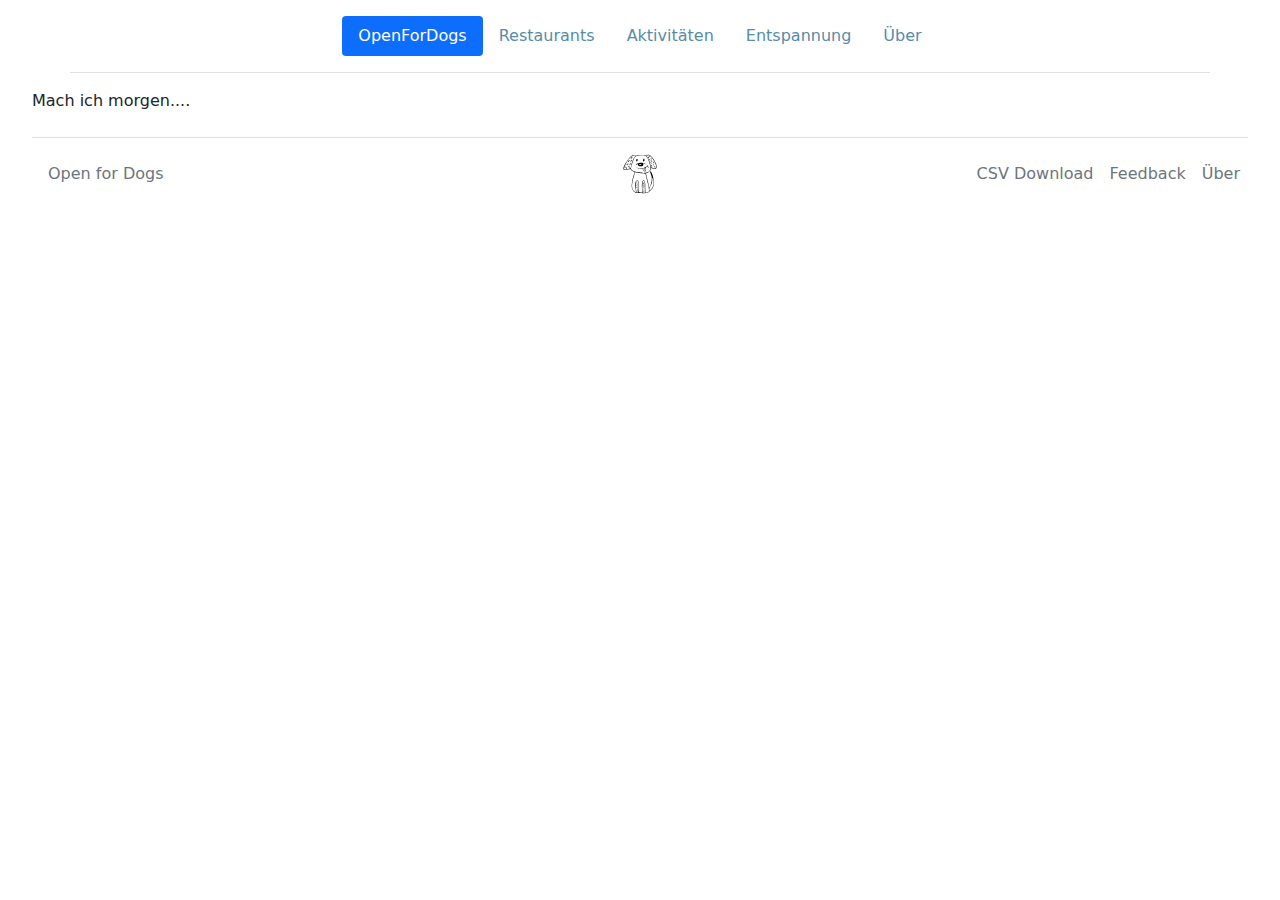
<file: about.html>
<!DOCTYPE html>
<html>
<head>
    <title>Open for Dogs - Jena</title>
    <meta name="description" content="Auflistung hundefreundlicher Restaurants in und um Jena.">
    <meta name="og:title" property="og:title" content="Open for Dogs - Jena- Auflistung hundefreundlicher Restaurants in und um Jena.">
    <meta name="robots" content="index, follow">
    <link rel="stylesheet" href="./libs/bootstrap-5.0.2/css/bootstrap.css">
    <link rel="stylesheet" href="./style.css">
    <script src="./libs/bootstrap-5.0.2/js/bootstrap.js"></script>
</head>
<div id="header" class="container border-bottom">
    <header class="d-flex justify-content-center py-3">
        <ul class="nav nav-pills">
        <li class="nav-item"><a href="./index.html" class="nav-link active" aria-current="page">OpenForDogs</a></li>
        <li class="nav-item"><a href="./restaurants.html" class="nav-link">Restaurants</a></li>
        <li class="nav-item"><a href="./activity.html" class="nav-link">Aktivitäten</a></li>
        <li class="nav-item"><a href="./empty.html" class="nav-link">Entspannung</a></li>
        <li class="nav-item"><a href="#" class="nav-link">Über</a></li>
        </ul>
    </header>
</div>

<body>
Mach ich morgen....

<footer class="d-flex flex-wrap justify-content-between align-items-center py-3 my-4 border-top">
    <p class="col-md-4 mb-0 text-muted"><a href="./index.html" class="nav-link text-muted">Open for Dogs</a></p>

    <a href="/" class="col-md-4 d-flex align-items-center justify-content-center mb-3 mb-md-0 me-md-auto link-dark text-decoration-none">
        <img src="./media/dogDoodleDrawing.svg" class="img-responsive filter-white" style="width: 40px;" alt="Websitelogo">
    </a>

    <ul class="nav col-md-4 justify-content-end">
        <li class="nav-item"><a href="https://raw.githubusercontent.com/Java-Fish/OpenForDogs/main/data.csv" class="nav-link px-2 text-muted">CSV Download</a></li>
        <li class="nav-item"><a href="mailto:craven_mascots_0x@icloud.com" class="nav-link px-2 text-muted">Feedback</a></li>
        <li class="nav-item"><a href="./about.html" class="nav-link px-2 text-muted">Über</a></li>
    </ul>
</footer>
</body>
</html>
</file>
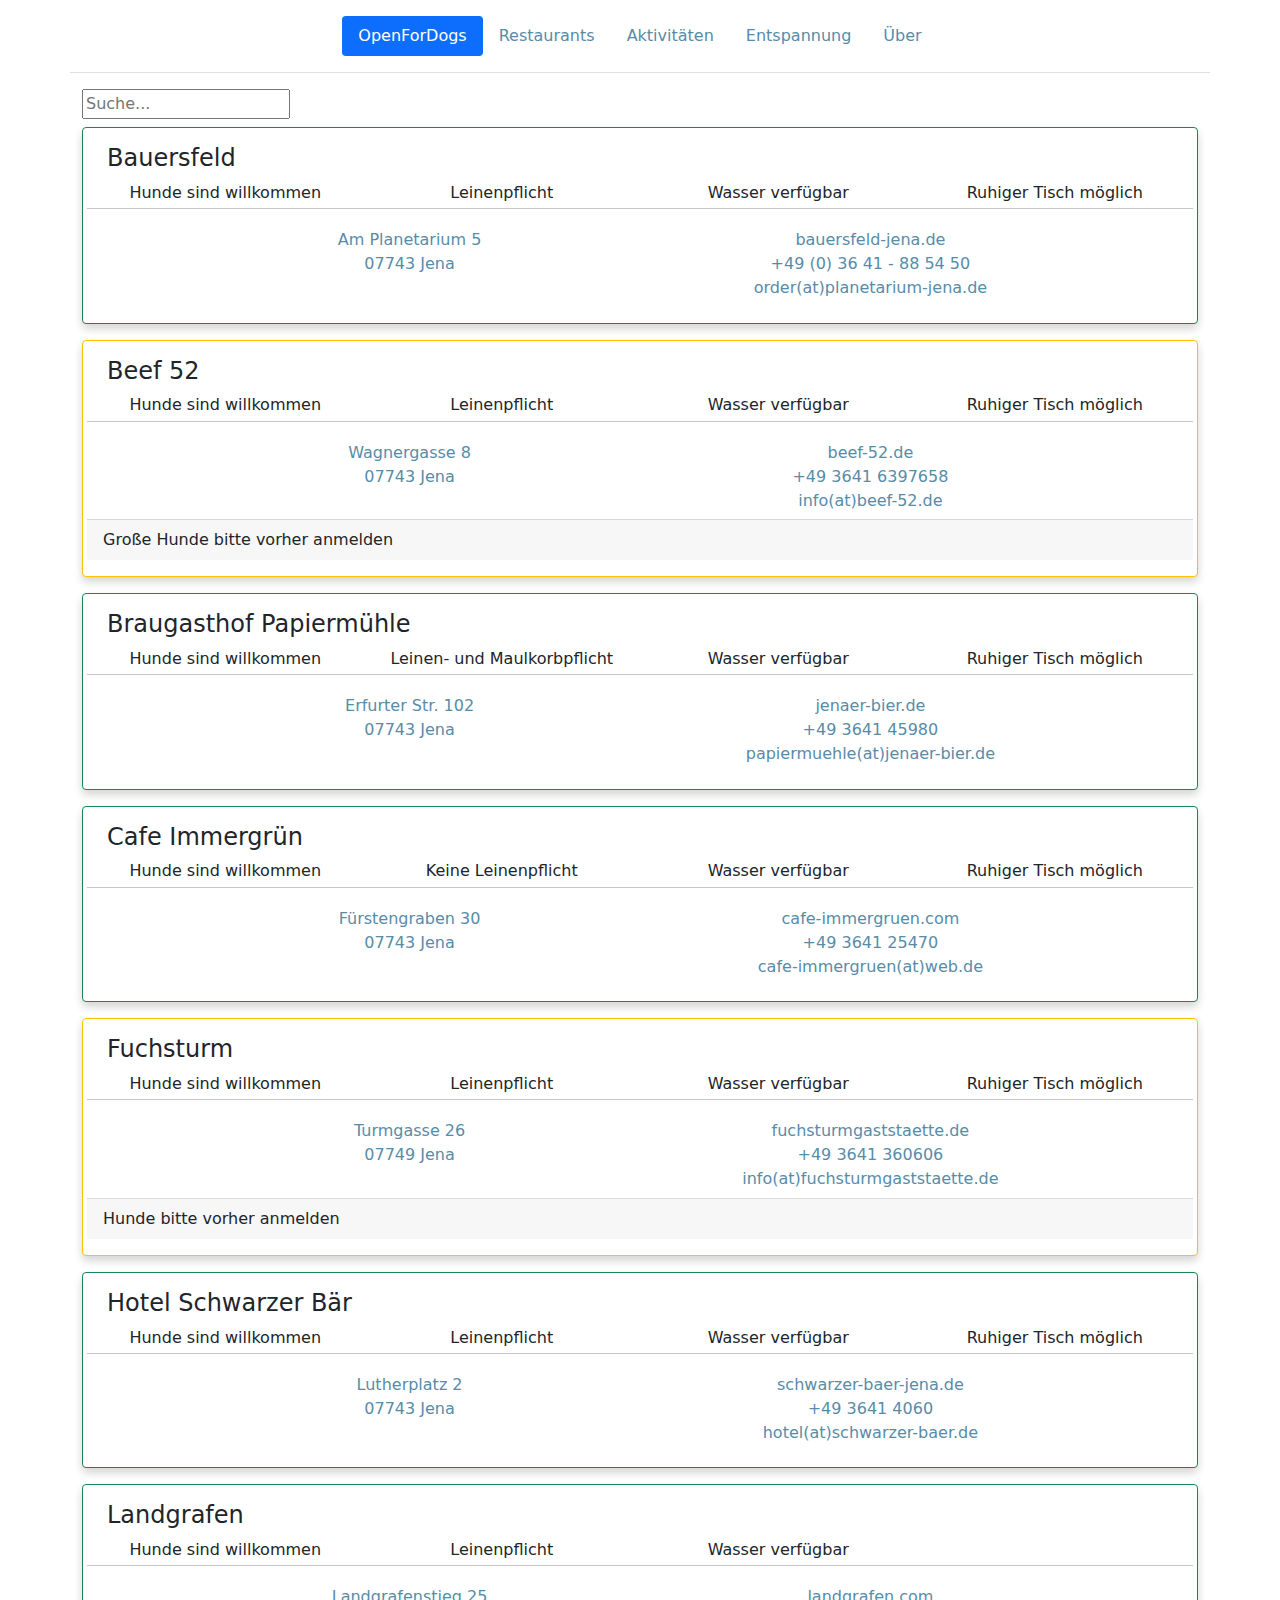
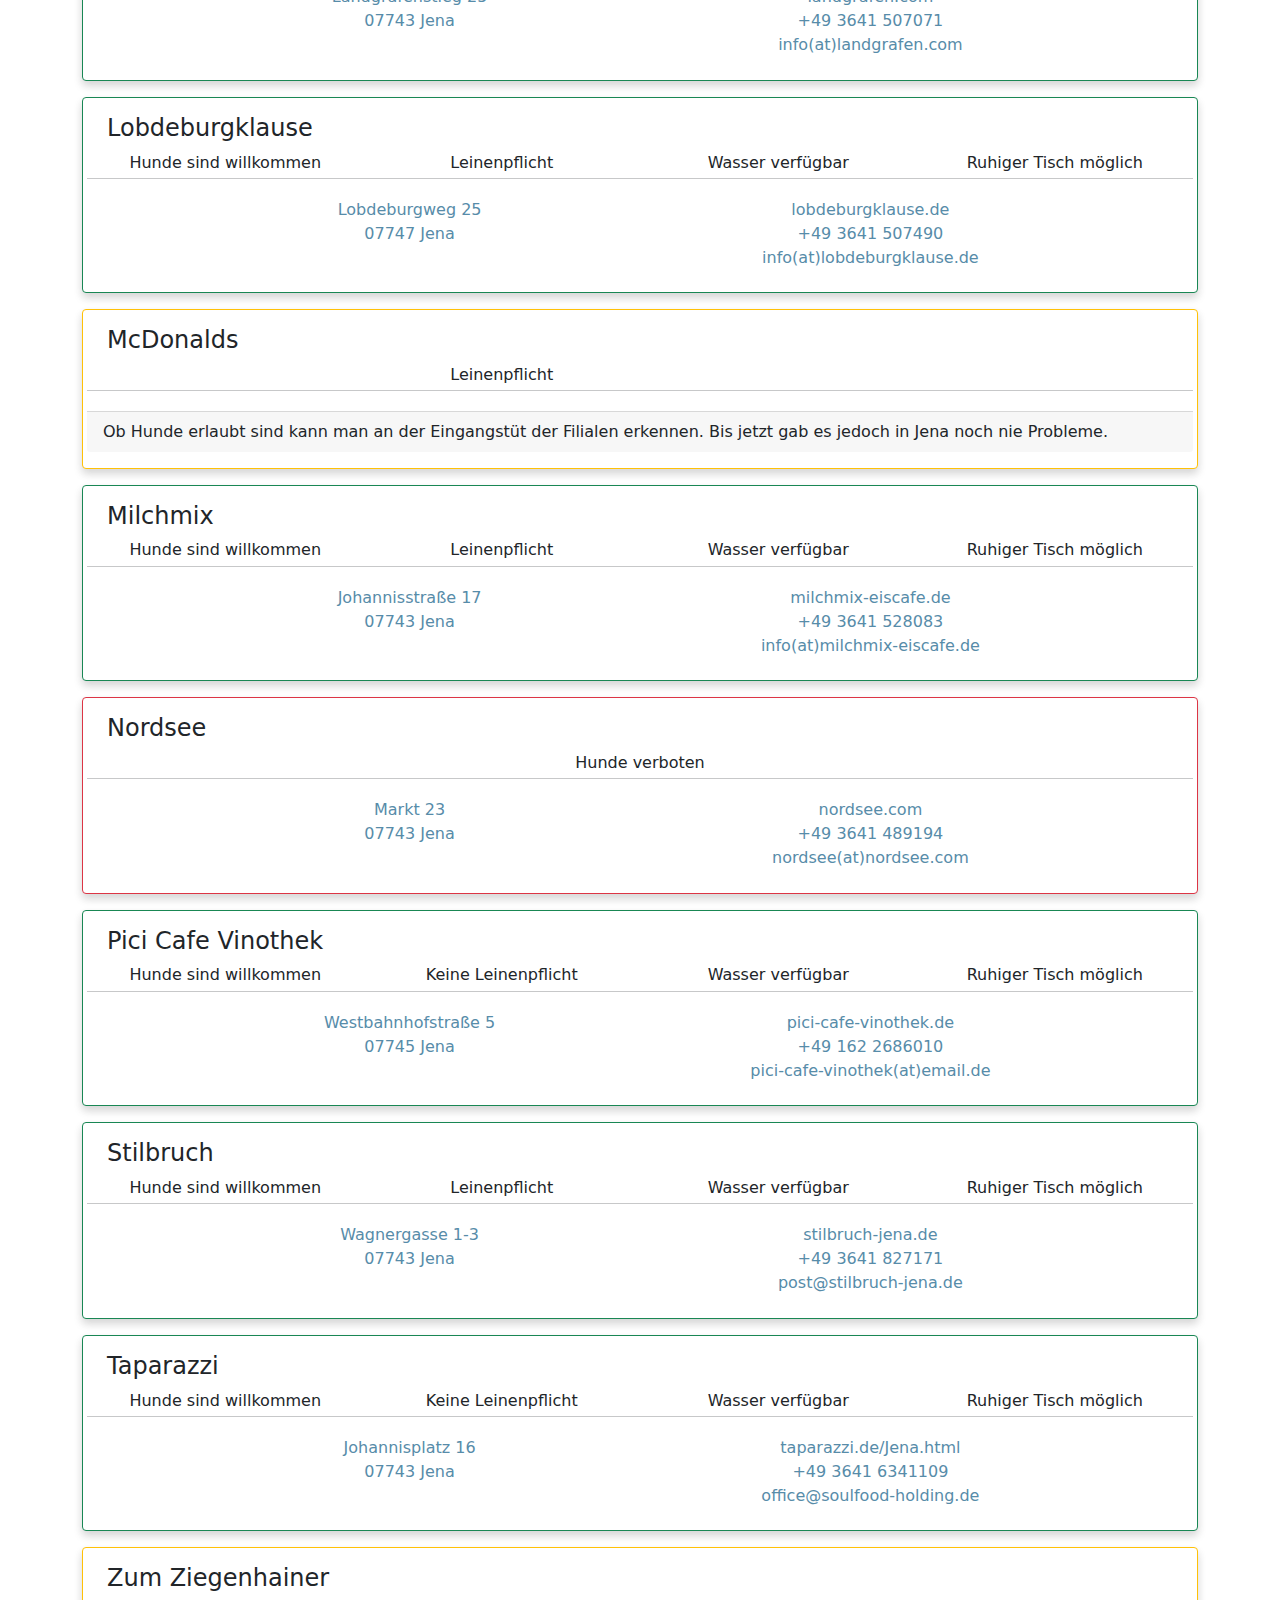
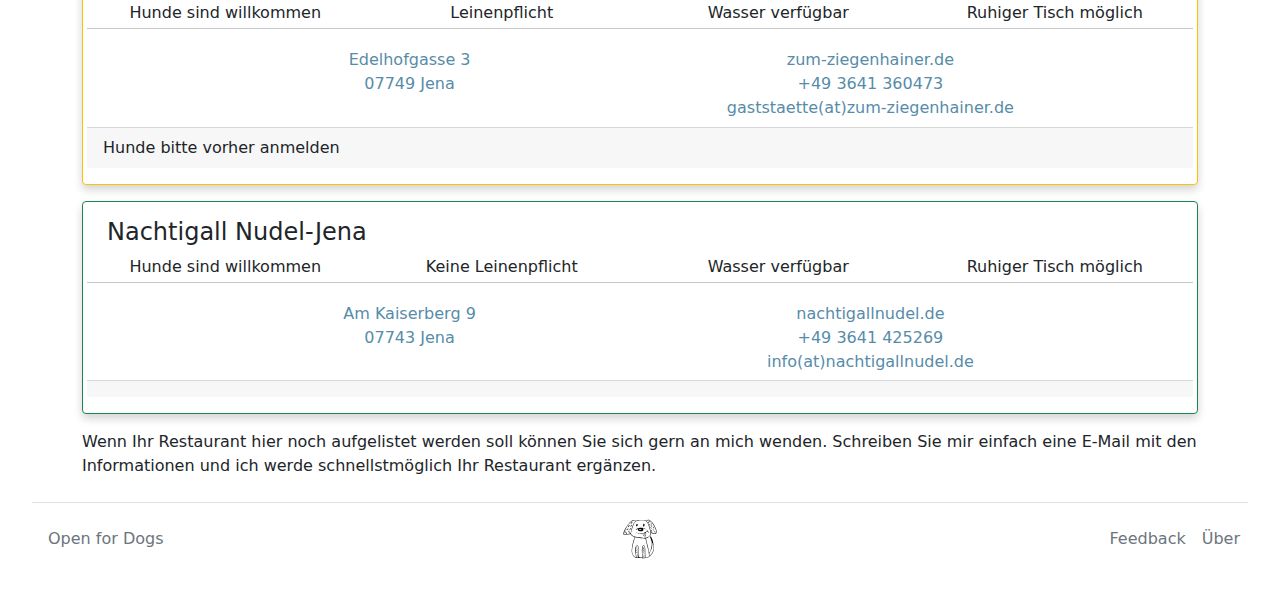
<file: restaurants.html>
<!DOCTYPE html>
<html lang="de">
<head>
    <title>Open for Dogs - Jena</title>
    <meta name="description" content="Auflistung hundefreundlicher Restaurants in und um Jena.">
    <meta name="og:title" property="og:title" content="Open for Dogs - Jena- Auflistung hundefreundlicher Restaurants in und um Jena.">
    <meta name="robots" content="index, follow">
    <meta name="viewport" content="width=device-width, initial-scale=1.0">
    <link rel="stylesheet" href="./libs/bootstrap-5.0.2/css/bootstrap.css">
    <link rel="stylesheet" href="./style.css">
    <script type="text/javascript" src="./libs/bootstrap-5.0.2/js/bootstrap.js"></script>
</head>
<body>
<div id="header" class="container border-bottom">
    <header class="d-flex justify-content-center py-3">
        <ul class="nav nav-pills">
        <li class="nav-item"><a href="./index.html" class="nav-link active" aria-current="page">OpenForDogs</a></li>
        <li class="nav-item"><a href="#" class="nav-link">Restaurants</a></li>
        <li class="nav-item"><a href="./activity.html" class="nav-link">Aktivitäten</a></li>
        <li class="nav-item"><a href="./empty.html" class="nav-link">Entspannung</a></li>
        <li class="nav-item"><a href="./about.html" class="nav-link">Über</a></li>
        </ul>
    </header>
</div>


<div class="container">
    <div class="row" style="margin-bottom: 0.5rem;">
        <div class="col-sm-4">
            <input type="search" placeholder="Suche..." name="search" class="searchbox-input" onkeyup="buttonUp();" required>
        </div>
        <div class="col-sm-4">
        </div>
        <div class="col-sm-4">
        </div>
    </div>
    <div class="w-100">
        <div class="card border-success">
            <div class="row g-0">
                <div class="col-md-12">
                    <div class="card-body">
                        <h4 class="card-title row" style="margin-left: 0.5rem;">Bauersfeld</h4>
                        <div class="card-text row">
                            <div class="col-md-3">Hunde sind willkommen</div>
                            <div class="col-md-3">Leinenpflicht</div>
                            <div class="col-md-3">Wasser verfügbar</div>
                            <div class="col-md-3">Ruhiger Tisch möglich</div>
                        </div>
                        <div class="card-text row"><hr></div>
                        <div class="card-text row">
                            <div class="col-md-1"></div>
                            <div id="cardAddress" class="col-md-5">
                                <div class="row"><a href="geo:50.93189,11.58652">Am Planetarium 5<br>07743 Jena</a></div>
                            </div>
                            <div class="col-md-5">
                                <div class="row"><a class="" target="_blank" href="https://bauersfeld-jena.de/">bauersfeld-jena.de</a></div>
                                <div class="row"><a class="" href="tel:+4903641885450">+49 (0) 36 41 - 88 54 50</a></div>
                                <div class="row"><a class="" href="mailto:order@planetarium-jena.de">order(at)planetarium-jena.de</a></div>
                            </div>
                            <div class="col-md-1"></div>
                        </div>
                        <div class="card-text row"></div>
                        <div class="card-footer row visually-hidden"></div>
                    </div>
                </div>
            </div>
        </div>
        <div class="card border-warning">
            <div class="row g-0">
                <div class="col-md-12">
                    <div class="card-body">
                        <h4 class="card-title row" style="margin-left: 0.5rem;">Beef 52</h4>
                        <div class="card-text row">
                            <div class="col-md-3">Hunde sind willkommen</div>
                            <div class="col-md-3">Leinenpflicht</div>
                            <div class="col-md-3">Wasser verfügbar</div>
                            <div class="col-md-3">Ruhiger Tisch möglich</div>
                        </div>
                        <div class="card-text row"><hr></div>
                        <div class="card-text row">
                            <div class="col-md-1"></div>
                            <div id="cardAddress" class="col-md-5">
                                <div class="row"><a href="geo:50.930054,11.5796213">Wagnergasse 8<br>07743 Jena</a></div>
                            </div>
                            <div class="col-md-5">
                                <div class="row"><a class="" target="_blank" href="https://beef-52.de/">beef-52.de</a></div>
                                <div class="row"><a class="" href="tel:+4936416397658">+49 3641 6397658</a></div>
                                <div class="row"><a class="" href="mailto:info@beef-52.de">info(at)beef-52.de</a></div>
                            </div>
                            <div class="col-md-1"></div>
                        </div>
                        <div class="card-text row"></div>
                        <div class="card-footer row">Große Hunde bitte vorher anmelden</div>
                    </div>
                </div>
            </div>
        </div>
        <div class="card border-success">
            <div class="row g-0">
                <div class="col-md-12">
                    <div class="card-body">
                        <h4 class="card-title row" style="margin-left: 0.5rem;">Braugasthof Papiermühle</h4>
                        <div class="card-text row">
                            <div class="col-md-3">Hunde sind willkommen</div>
                            <div class="col-md-3">Leinen- und Maulkorbpflicht</div>
                            <div class="col-md-3">Wasser verfügbar</div>
                            <div class="col-md-3">Ruhiger Tisch möglich</div>
                        </div>
                        <div class="card-text row"><hr></div>
                        <div class="card-text row">
                            <div class="col-md-1"></div>
                            <div id="cardAddress" class="col-md-5">
                                <div class="row"><a href="geo:50.9375929,11.5556575">Erfurter Str. 102<br>07743 Jena</a></div>
                            </div>
                            <div class="col-md-5">
                                <div class="row"><a class="" target="_blank" href="https://www.jenaer-bier.de/">jenaer-bier.de</a></div>
                                <div class="row"><a class="" href="tel:+49364145980">+49 3641 45980</a></div>
                                <div class="row"><a class="" href="mailto:papiermuehle@jenaer-bier.de">papiermuehle(at)jenaer-bier.de</a></div>
                            </div>
                            <div class="col-md-1"></div>
                        </div>
                        <div class="card-text row"></div>
                        <div class="card-footer row visually-hidden"></div>
                    </div>
                </div>
            </div>
        </div>
        <div class="card border-success">
            <div class="row g-0">
                <div class="col-md-12">
                    <div class="card-body">
                        <h4 class="card-title row" style="margin-left: 0.5rem;">Cafe Immergrün</h4>
                        <div class="card-text row">
                            <div class="col-md-3">Hunde sind willkommen</div>
                            <div class="col-md-3">Keine Leinenpflicht</div>
                            <div class="col-md-3">Wasser verfügbar</div>
                            <div class="col-md-3">Ruhiger Tisch möglich</div>
                        </div>
                        <div class="card-text row"><hr></div>
                        <div class="card-text row">
                            <div class="col-md-1"></div>
                            <div id="cardAddress" class="col-md-5">
                                <div class="row"><a href="geo:50.9295369,11.578761">Fürstengraben 30<br>07743 Jena</a></div>
                            </div>
                            <div class="col-md-5">
                                <div class="row"><a class="" target="_blank" href="http://www.cafe-immergruen.com/">cafe-immergruen.com</a></div>
                                <div class="row"><a class="" href="tel:+49364125470">+49 3641 25470</a></div>
                                <div class="row"><a class="" href="mailto:cafe-immergruen@web.de">cafe-immergruen(at)web.de</a></div>
                            </div>
                            <div class="col-md-1"></div>
                        </div>
                        <div class="card-text row"></div>
                        <div class="card-footer row visually-hidden"></div>
                    </div>
                </div>
            </div>
        </div>
        <div class="card border-warning">
            <div class="row g-0">
                <div class="col-md-12">
                    <div class="card-body">
                        <h4 class="card-title row" style="margin-left: 0.5rem;">Fuchsturm</h4>
                        <div class="card-text row">
                            <div class="col-md-3">Hunde sind willkommen</div>
                            <div class="col-md-3">Leinenpflicht</div>
                            <div class="col-md-3">Wasser verfügbar</div>
                            <div class="col-md-3">Ruhiger Tisch möglich</div>
                        </div>
                        <div class="card-text row"><hr></div>
                        <div class="card-text row">
                            <div class="col-md-1"></div>
                            <div id="cardAddress" class="col-md-5">
                                <div class="row"><a href="geo:50.9235936,11.6197934">Turmgasse 26<br>07749 Jena</a></div>
                            </div>
                            <div class="col-md-5">
                                <div class="row"><a class="" target="_blank" href="https://www.fuchsturmgaststaette.de/fuchsturm-gaststaette-jena.html">fuchsturmgaststaette.de</a></div>
                                <div class="row"><a class="" href="tel:+493641360606">+49 3641 360606</a></div>
                                <div class="row"><a class="" href="mailto:info@fuchsturmgaststaette.de">info(at)fuchsturmgaststaette.de</a></div>
                            </div>
                            <div class="col-md-1"></div>
                        </div>
                        <div class="card-text row"></div>
                        <div class="card-footer row">Hunde bitte vorher anmelden</div>
                    </div>
                </div>
            </div>
        </div>
        <div class="card border-success">
            <div class="row g-0">
                <div class="col-md-12">
                    <div class="card-body">
                        <h4 class="card-title row" style="margin-left: 0.5rem;">Hotel Schwarzer Bär</h4>
                        <div class="card-text row">
                            <div class="col-md-3">Hunde sind willkommen</div>
                            <div class="col-md-3">Leinenpflicht</div>
                            <div class="col-md-3">Wasser verfügbar</div>
                            <div class="col-md-3">Ruhiger Tisch möglich</div>
                        </div>
                        <div class="card-text row"><hr></div>
                        <div class="card-text row">
                            <div class="col-md-1"></div>
                            <div id="cardAddress" class="col-md-5">
                                <div class="row"><a href="geo:50.9302954,11.5882713">Lutherplatz 2<br>07743 Jena</a></div>
                            </div>
                            <div class="col-md-5">
                                <div class="row"><a class="" target="_blank" href="https://www.schwarzer-baer-jena.de/">schwarzer-baer-jena.de</a></div>
                                <div class="row"><a class="" href="tel:+4936414060">+49 3641 4060</a></div>
                                <div class="row"><a class="" href="mailto:hotel@schwarzer-baer.de">hotel(at)schwarzer-baer.de</a></div>
                            </div>
                            <div class="col-md-1"></div>
                        </div>
                        <div class="card-text row"></div>
                        <div class="card-footer row visually-hidden"></div>
                    </div>
                </div>
            </div>
        </div>
        <div class="card border-success">
            <div class="row g-0">
                <div class="col-md-12">
                    <div class="card-body">
                        <h4 class="card-title row" style="margin-left: 0.5rem;">Landgrafen</h4>
                        <div class="card-text row">
                            <div class="col-md-3">Hunde sind willkommen</div>
                            <div class="col-md-3">Leinenpflicht</div>
                            <div class="col-md-3">Wasser verfügbar</div>
                            <div class="col-md-3"></div>
                        </div>
                        <div class="card-text row"><hr></div>
                        <div class="card-text row">
                            <div class="col-md-1"></div>
                            <div id="cardAddress" class="col-md-5">
                                <div class="row"><a href="geo:50.935806,11.5727077">Landgrafenstieg 25<br>07743 Jena</a></div>
                            </div>
                            <div class="col-md-5">
                                <div class="row"><a class="" target="_blank" href="https://www.landgrafen.com/">landgrafen.com</a></div>
                                <div class="row"><a class="" href="tel:+493641507071">+49 3641 507071</a></div>
                                <div class="row"><a class="" href="mailto:info@landgrafen.com">info(at)landgrafen.com</a></div>
                            </div>
                            <div class="col-md-1"></div>
                        </div>
                        <div class="card-text row"></div>
                        <div class="card-footer row visually-hidden"></div>
                    </div>
                </div>
            </div>
        </div>
        <div class="card border-success">
            <div class="row g-0">
                <div class="col-md-12">
                    <div class="card-body">
                        <h4 class="card-title row" style="margin-left: 0.5rem;">Lobdeburgklause</h4>
                        <div class="card-text row">
                            <div class="col-md-3">Hunde sind willkommen</div>
                            <div class="col-md-3">Leinenpflicht</div>
                            <div class="col-md-3">Wasser verfügbar</div>
                            <div class="col-md-3">Ruhiger Tisch möglich</div>
                        </div>
                        <div class="card-text row"><hr></div>
                        <div class="card-text row">
                            <div class="col-md-1"></div>
                            <div id="cardAddress" class="col-md-5">
                                <div class="row"><a href="geo:50.8905664,11.6163042">Lobdeburgweg 25<br>07747 Jena</a></div>
                            </div>
                            <div class="col-md-5">
                                <div class="row"><a class="" target="_blank" href="https://lobdeburgklause.de/">lobdeburgklause.de</a></div>
                                <div class="row"><a class="" href="tel:+493641507490">+49 3641 507490</a></div>
                                <div class="row"><a class="" href="mailto:info@lobdeburgklause.de">info(at)lobdeburgklause.de</a></div>
                            </div>
                            <div class="col-md-1"></div>
                        </div>
                        <div class="card-text row"></div>
                        <div class="card-footer row visually-hidden"></div>
                    </div>
                </div>
            </div>
        </div>
        <div class="card border-warning">
            <div class="row g-0">
                <div class="col-md-12">
                    <div class="card-body">
                        <h4 class="card-title row" style="margin-left: 0.5rem;">McDonalds</h4>
                        <div class="card-text row">
                            <div class="col-md-3"></div>
                            <div class="col-md-3">Leinenpflicht</div>
                            <div class="col-md-3"></div>
                            <div class="col-md-3"></div>
                        </div>
                        <div class="card-text row"><hr></div>
                        <div class="card-footer row">Ob Hunde erlaubt sind kann man an der Eingangstüt der Filialen erkennen. Bis jetzt gab es jedoch in Jena noch nie Probleme.</div>
                    </div>
                </div>
            </div>
        </div>
        <div class="card border-success">
            <div class="row g-0">
                <div class="col-md-12">
                    <div class="card-body">
                        <h4 class="card-title row" style="margin-left: 0.5rem;">Milchmix</h4>
                        <div class="card-text row">
                            <div class="col-md-3">Hunde sind willkommen</div>
                            <div class="col-md-3">Leinenpflicht</div>
                            <div class="col-md-3">Wasser verfügbar</div>
                            <div class="col-md-3">Ruhiger Tisch möglich</div>
                        </div>
                        <div class="card-text row"><hr></div>
                        <div class="card-text row">
                            <div class="col-md-1"></div>
                            <div id="cardAddress" class="col-md-5">
                                <div class="row"><a href="geo:50.9292818,11.5831678">Johannisstraße 17<br>07743 Jena</a></div>
                            </div>
                            <div class="col-md-5">
                                <div class="row"><a class="" target="_blank" href="https://milchmix-eiscafe.de/">milchmix-eiscafe.de</a></div>
                                <div class="row"><a class="" href="tel:+493641528083">+49 3641 528083</a></div>
                                <div class="row"><a class="" href="mailto:info@milchmix-eiscafe.de">info(at)milchmix-eiscafe.de</a></div>
                            </div>
                            <div class="col-md-1"></div>
                        </div>
                        <div class="card-text row"></div>
                        <div class="card-footer row visually-hidden"></div>
                    </div>
                </div>
            </div>
        </div>
        <div class="card border-danger">
            <div class="row g-0">
                <div class="col-md-12">
                    <div class="card-body">
                        <h4 class="card-title row" style="margin-left: 0.5rem;">Nordsee</h4>
                        <div class="card-text row">
                            <div class="col-md-12">Hunde verboten</div>
                        </div>
                        <div class="card-text row"><hr></div>
                        <div class="card-text row">
                            <div class="col-md-1"></div>
                            <div id="cardAddress" class="col-md-5">
                                <div class="row"><a href="geo:50.9277375,11.5853037">Markt 23<br>07743 Jena</a></div>
                            </div>
                            <div class="col-md-5">
                                <div class="row"><a class="" target="_blank" href="https://www.nordsee.com/de/filialen/detail/store/nordsee-jena-markt-301/">nordsee.com</a></div>
                                <div class="row"><a class="" href="tel:+493641489194">+49 3641 489194</a></div>
                                <div class="row"><a class="" href="mailto:nordsee@nordsee.com">nordsee(at)nordsee.com</a></div>
                            </div>
                            <div class="col-md-1"></div>
                        </div>
                        <div class="card-text row"></div>
                        <div class="card-footer row visually-hidden"></div>
                    </div>
                </div>
            </div>
        </div>
        <div class="card border-success">
            <div class="row g-0">
                <div class="col-md-12">
                    <div class="card-body">
                        <h4 class="card-title row" style="margin-left: 0.5rem;">Pici Cafe Vinothek</h4>
                        <div class="card-text row">
                            <div class="col-md-3">Hunde sind willkommen</div>
                            <div class="col-md-3">Keine Leinenpflicht</div>
                            <div class="col-md-3">Wasser verfügbar</div>
                            <div class="col-md-3">Ruhiger Tisch möglich</div>
                        </div>
                        <div class="card-text row"><hr></div>
                        <div class="card-text row">
                            <div class="col-md-1"></div>
                            <div id="cardAddress" class="col-md-5">
                                <div class="row"><a href="geo:50.9251133,11.5786128">Westbahnhofstraße 5<br>07745 Jena</a></div>
                            </div>
                            <div class="col-md-5">
                                <div class="row"><a class="" target="_blank" href="https://pici-cafe-vinothek.de/">pici-cafe-vinothek.de</a></div>
                                <div class="row"><a class="" href="tel:+491622686010">+49 162 2686010</a></div>
                                <div class="row"><a class="" href="mailto:pici-cafe-vinothek@email.de">pici-cafe-vinothek(at)email.de</a></div>
                            </div>
                            <div class="col-md-1"></div>
                        </div>
                        <div class="card-text row"></div>
                        <div class="card-footer row visually-hidden"></div>
                    </div>
                </div>
            </div>
        </div>
        <div class="card border-success">
            <div class="row g-0">
                <div class="col-md-12">
                    <div class="card-body">
                        <h4 class="card-title row" style="margin-left: 0.5rem;">Stilbruch</h4>
                        <div class="card-text row">
                            <div class="col-md-3">Hunde sind willkommen</div>
                            <div class="col-md-3">Leinenpflicht</div>
                            <div class="col-md-3">Wasser verfügbar</div>
                            <div class="col-md-3">Ruhiger Tisch möglich</div>
                        </div>
                        <div class="card-text row"><hr></div>
                        <div class="card-text row">
                            <div class="col-md-1"></div>
                            <div id="cardAddress" class="col-md-5">
                                <div class="row"><a href="geo:50.9297979,11.5802376">Wagnergasse 1-3<br>07743 Jena</a></div>
                            </div>
                            <div class="col-md-5">
                                <div class="row"><a class="" target="_blank" href="https://stilbruch-jena.de/">stilbruch-jena.de</a></div>
                                <div class="row"><a class="" href="tel:+493641827171">+49 3641 827171</a></div>
                                <div class="row"><a class="" href="mailto:post@stilbruch-jena.de">post@stilbruch-jena.de</a></div>
                            </div>
                            <div class="col-md-1"></div>
                        </div>
                        <div class="card-text row"></div>
                        <div class="card-footer row visually-hidden"></div>
                    </div>
                </div>
            </div>
        </div>
        <div class="card border-success">
            <div class="row g-0">
                <div class="col-md-12">
                    <div class="card-body">
                        <h4 class="card-title row" style="margin-left: 0.5rem;">Taparazzi</h4>
                        <div class="card-text row">
                            <div class="col-md-3">Hunde sind willkommen</div>
                            <div class="col-md-3">Keine Leinenpflicht</div>
                            <div class="col-md-3">Wasser verfügbar</div>
                            <div class="col-md-3">Ruhiger Tisch möglich</div>
                        </div>
                        <div class="card-text row"><hr></div>
                        <div class="card-text row">
                            <div class="col-md-1"></div>
                            <div id="cardAddress" class="col-md-5">
                                <div class="row"><a href="geo:50.9298034,11.5806213">Johannisplatz 16<br>07743 Jena</a></div>
                            </div>
                            <div class="col-md-5">
                                <div class="row"><a class="" target="_blank" href="https://www.taparazzi.de/Jena.html">taparazzi.de/Jena.html</a></div>
                                <div class="row"><a class="" href="tel:+4936416341109">+49 3641 6341109</a></div>
                                <div class="row"><a class="" href="mailto:office@soulfood-holding.de">office@soulfood-holding.de</a></div>
                            </div>
                            <div class="col-md-1"></div>
                        </div>
                        <div class="card-text row"></div>
                        <div class="card-footer row visually-hidden"></div>
                    </div>
                </div>
            </div>
        </div>
        <div class="card border-warning">
            <div class="row g-0">
                <div class="col-md-12">
                    <div class="card-body">
                        <h4 class="card-title row" style="margin-left: 0.5rem;">Zum Ziegenhainer</h4>
                        <div class="card-text row">
                            <div class="col-md-3">Hunde sind willkommen</div>
                            <div class="col-md-3">Leinenpflicht</div>
                            <div class="col-md-3">Wasser verfügbar</div>
                            <div class="col-md-3">Ruhiger Tisch möglich</div>
                        </div>
                        <div class="card-text row"><hr></div>
                        <div class="card-text row">
                            <div class="col-md-1"></div>
                            <div id="cardAddress" class="col-md-5">
                                <div class="row"><a href="geo:50.9199394,11.6220345">Edelhofgasse 3<br>07749 Jena</a></div>
                            </div>
                            <div class="col-md-5">
                                <div class="row"><a class="" target="_blank" href="https://www.zum-ziegenhainer.de/">zum-ziegenhainer.de</a></div>
                                <div class="row"><a class="" href="tel:+493641360473">+49 3641 360473</a></div>
                                <div class="row"><a class="" href="mailto:gaststaette@zum-ziegenhainer.de">gaststaette(at)zum-ziegenhainer.de</a></div>
                            </div>
                            <div class="col-md-1"></div>
                        </div>
                        <div class="card-text row"></div>
                        <div class="card-footer row">Hunde bitte vorher anmelden</div>
                    </div>
                </div>
            </div>
        </div>
        <div class="card border-success">
            <div class="row g-0">
                <div class="col-md-12">
                    <div class="card-body">
                        <h4 class="card-title row" style="margin-left: 0.5rem;">Nachtigall Nudel-Jena</h4>
                        <div class="card-text row">
                            <div class="col-md-3">Hunde sind willkommen</div>
                            <div class="col-md-3">Keine Leinenpflicht</div>
                            <div class="col-md-3">Wasser verfügbar</div>
                            <div class="col-md-3">Ruhiger Tisch möglich</div>
                        </div>
                        <div class="card-text row"><hr></div>
                        <div class="card-text row">
                            <div class="col-md-1"></div>
                            <div id="cardAddress" class="col-md-5">
                                <div class="row"><a href="geo:50.9622,11.6167713">Am Kaiserberg 9<br>07743 Jena</a></div>
                            </div>
                            <div class="col-md-5">
                                <div class="row"><a class="" target="_blank" href="https://www.nachtigallnudel.de/">nachtigallnudel.de</a></div>
                                <div class="row"><a class="" href="tel:+493641425269">+49 3641 425269</a></div>
                                <div class="row"><a class="" href="mailto:info@nachtigallnudel.de">info(at)nachtigallnudel.de</a></div>
                            </div>
                            <div class="col-md-1"></div>
                        </div>
                        <div class="card-text row"></div>
                        <div class="card-footer row"></div>
                    </div>
                </div>
            </div>
        </div>
        <div class="bs-callout bs-callout-info border-info">
            Wenn Ihr Restaurant hier noch aufgelistet werden soll können Sie sich gern an mich wenden. Schreiben Sie mir einfach eine E-Mail mit den Informationen und ich werde schnellstmöglich Ihr Restaurant ergänzen.
        </div>
        
    </div>
</div>

<footer class="d-flex flex-wrap justify-content-between align-items-center py-3 my-4 border-top bg-middle">
    <p class="col-md-4 mb-0 text-muted"><a href="./index.html" class="nav-link text-muted">Open for Dogs</a></p>

    <a href="/" class="col-md-4 d-flex align-items-center justify-content-center mb-3 mb-md-0 me-md-auto link-dark text-decoration-none">
        <img src="./media/dogDoodleDrawing.svg" class="img-responsive filter-white" style="width: 40px;" alt="Websitelogo">
    </a>

    <ul class="nav col-md-4 justify-content-end">
        <li class="nav-item"><a href="mailto:craven_mascots_0x@icloud.com" class="nav-link px-2 text-muted">Feedback</a></li>
        <li class="nav-item"><a href="./about.html" class="nav-link px-2 text-muted">Über</a></li>
    </ul>
</footer>
</body>
<script>
var buttonUp = () => {
    const input = document.querySelector(".searchbox-input");
    const cards = document.getElementsByClassName("card");
    let filter = input.value
    for (let i = 0; i < cards.length; i++) {
        let title = cards[i].querySelector(".card-body");
        if (title.innerText.indexOf(filter) > -1) {
            cards[i].classList.remove("d-none")
        } else {
            cards[i].classList.add("d-none")
        }
    }
}
</script>
</html>
</file>
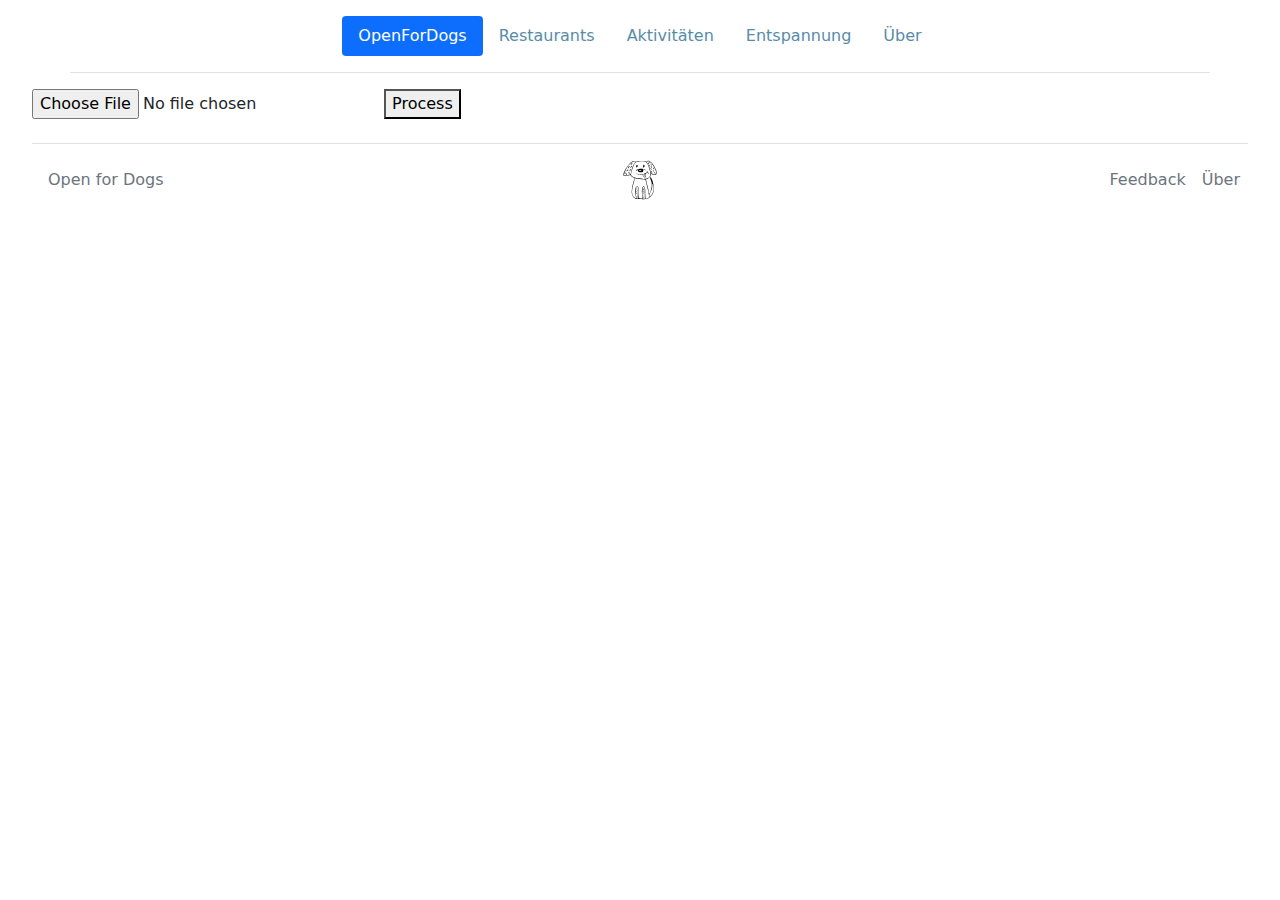
<file: traildecision.html>
<!DOCTYPE html>
<html>
<head>
    <title>Open for Dogs - Jena</title>
    <meta name="description" content="Auflistung hundefreundlicher Restaurants in und um Jena.">
    <meta name="og:title" property="og:title" content="Open for Dogs - Jena- Auflistung hundefreundlicher Restaurants in und um Jena.">
    <meta name="robots" content="index, follow">
    <meta name="viewport" content="width=device-width, initial-scale=1.0">
    <link rel="stylesheet" href="./libs/bootstrap-5.0.2/css/bootstrap.css">
    <link rel="stylesheet" href="./style.css">
    <script type="text/javascript" src="./libs/bootstrap-5.0.2/js/bootstrap.js"></script>
</head>
<body>
<div id="header" class="container border-bottom">
    <header class="d-flex justify-content-center py-3">
        <ul class="nav nav-pills">
        <li class="nav-item"><a href="./index.html" class="nav-link active" aria-current="page">OpenForDogs</a></li>
        <li class="nav-item"><a href="./restaurants.html" class="nav-link">Restaurants</a></li>
        <li class="nav-item"><a href="./activity.html" class="nav-link">Aktivitäten</a></li>
        <li class="nav-item"><a href="./empty.html" class="nav-link">Entspannung</a></li>
        <li class="nav-item"><a href="./about.html" class="nav-link">Über</a></li>
        </ul>
    </header>
</div>

<input type="file" id="myFile">
<button onclick='processFile()'>Process</button>

<footer class="d-flex flex-wrap justify-content-between align-items-center py-3 my-4 border-top bg-middle">
    <p class="col-md-4 mb-0 text-muted"><a href="./index.html" class="nav-link text-muted">Open for Dogs</a></p>

    <a href="/" class="col-md-4 d-flex align-items-center justify-content-center mb-3 mb-md-0 me-md-auto link-dark text-decoration-none">
        <img src="./media/dogDoodleDrawing.svg" class="img-responsive filter-white" style="width: 40px;" alt="Websitelogo">
    </a>

    <ul class="nav col-md-4 justify-content-end">
        <li class="nav-item"><a href="mailto:craven_mascots_0x@icloud.com" class="nav-link px-2 text-muted">Feedback</a></li>
        <li class="nav-item"><a href="./about.html" class="nav-link px-2 text-muted">Über</a></li>
    </ul>
</footer>
    
</body>
</html>
</file>
<file: style.css>
.ofd-theme-light {color:#000 !important; background-color:#f5f8fa !important}
.ofd-theme-dark {color:#fff !important; background-color:#2b4654 !important}
.ofd-theme-action {color:#fff !important; background-color:#2b4654 !important}

.ofd-theme {color:#fff !important; background-color:#578ca9 !important}
.ofd-text-theme {color:#578ca9 !important}
.ofd-border-theme {border-color:#578ca9 !important}

.ofd-hover-theme:hover {color:#fff !important; background-color:#578ca9 !important}
.ofd-hover-text-theme:hover {color:#578ca9 !important}
.ofd-hover-border-theme:hover {border-color:#578ca9 !important}

body{
  margin-left: 2rem;
  margin-right: 2rem;

}

#header{
  margin-bottom: 1rem;
}

a:link { text-decoration: none; color: #578ca9;}
a:visited { text-decoration: none; color: #578ca9;}
a:hover { text-decoration: none; color: #578ca9;}
a:active { text-decoration: none; color: #578ca9;}

filter-white{
  filter: invert(100%) sepia(100%) saturate(0%) hue-rotate(288deg) brightness(102%) contrast(102%);
}

h1{
  font-size: 3vw;
}

#content{
  font-size: 2vw;
}

table{
  font-size: 1.5vw;
}

.reminder{
  color: darkred;
}

.card{
  height: 100%;
  margin-left: auto;
  margin-right: auto;
  margin-bottom: 1rem;
  display: block;
  text-align: center;
  box-shadow: 0 5px 10px rgba(0,0,0,.12), 0 4px 8px rgba(0,0,0,.06);
}

.card:hover{
  transform: scale(1.05);
  box-shadow: 0 10px 20px rgba(0,0,0,.12), 0 4px 8px rgba(0,0,0,.06);
}

.cardLinkBtn{
  position: inherit;
  bottom: 0rem;
  box-shadow: 0 2px 2.5px rgba(0,0,0,.12), 0 4px 8px rgba(0,0,0,.06);
}

.slider-image.card-left-image{
  object-fit: none;
  object-position: center;
  max-height: 15rem;
}

.card-text.row{
  margin-bottom: 0.2rem;
}

.empty-image-link{
  filter: brightness(30%);
}

/* Centered text */
.centered-text {
  position: absolute;
  top: 50%;
  left: 50%;
  transform: translate(-50%, -50%);
  color: azure;
}
</file>
